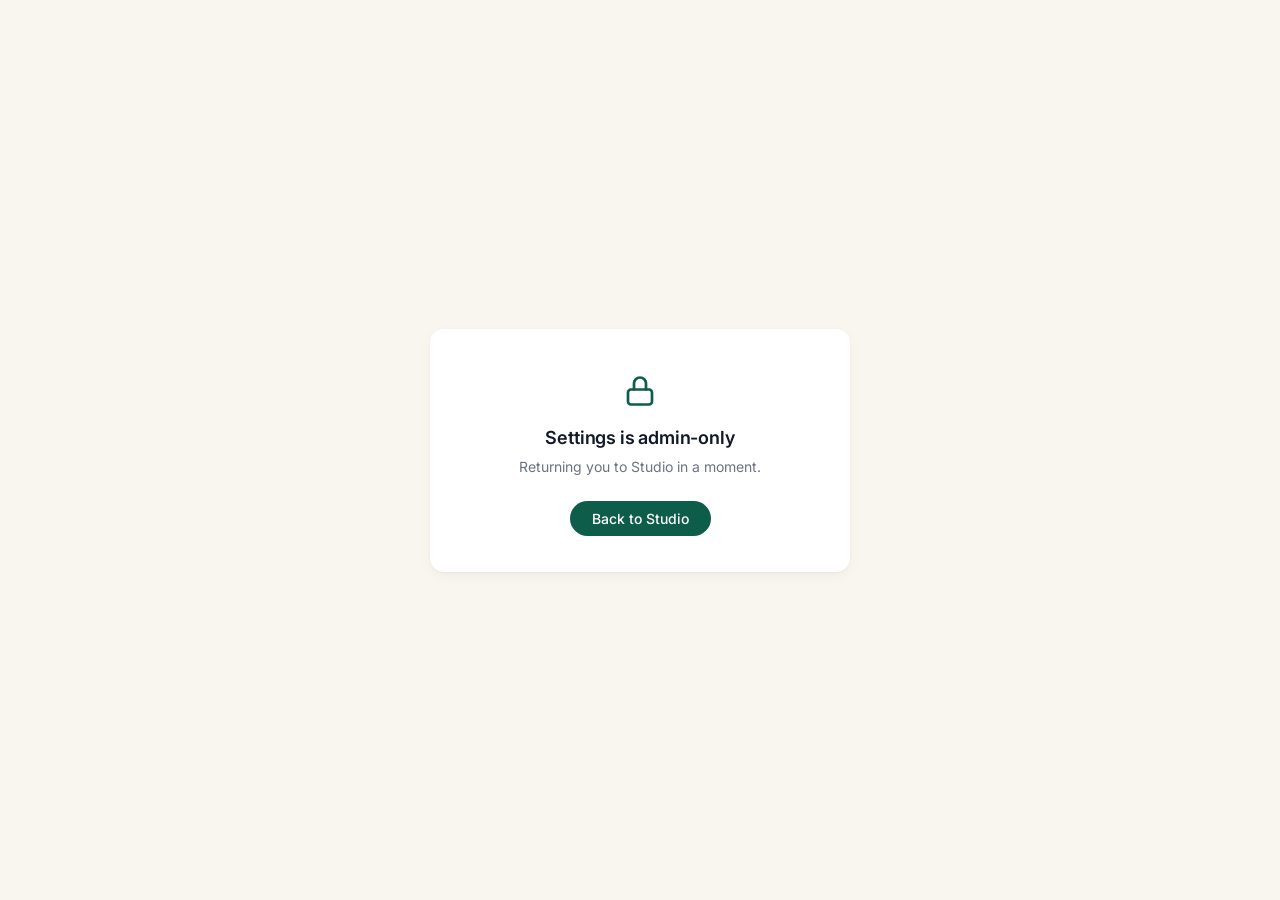
<file: web/auth_required.html>
<!DOCTYPE html>
<html lang="en">
<head>
  <meta charset="UTF-8">
  <meta name="viewport" content="width=device-width, initial-scale=1.0">
  <!-- Auto-bounce back to Studio in 2s. Visible cue + manual button
       below for users who want a beat to read the explanation. -->
  <meta http-equiv="refresh" content="2;url=/">
  <title>Settings — admin only</title>
  <link rel="preconnect" href="https://fonts.googleapis.com">
  <link rel="preconnect" href="https://fonts.gstatic.com" crossorigin>
  <link href="https://fonts.googleapis.com/css2?family=Inter:wght@400;500;600;700&display=swap" rel="stylesheet">
  <style>
    :root {
      --emerald: #0E5C4A;
      --emerald-dark: #094335;
      --bg: #F8F6EF;
      --surface: #FFFFFF;
      --text: #111827;
      --muted: #6B7280;
      --shadow: 0 1px 2px rgba(20, 30, 25, 0.04), 0 4px 14px rgba(20, 30, 25, 0.04);
    }
    * { box-sizing: border-box; }
    html, body { height: 100%; }
    body {
      margin: 0;
      font-family: 'Inter', -apple-system, BlinkMacSystemFont, 'Segoe UI', sans-serif;
      background: var(--bg);
      color: var(--text);
      display: flex;
      align-items: center;
      justify-content: center;
      -webkit-font-smoothing: antialiased;
      padding: 24px;
    }
    .card {
      background: var(--surface);
      border-radius: 14px;
      padding: 44px 40px 36px;
      max-width: 420px;
      width: 100%;
      box-shadow: var(--shadow);
      text-align: center;
    }
    .lock {
      width: 36px;
      height: 36px;
      margin: 0 auto 18px;
      display: block;
      color: var(--emerald);
    }
    h1 {
      font-size: 18px;
      font-weight: 600;
      margin: 0 0 8px;
      letter-spacing: -0.01em;
    }
    p {
      font-size: 14px;
      color: var(--muted);
      margin: 0 0 24px;
      line-height: 1.5;
    }
    a.btn {
      display: inline-block;
      padding: 9px 22px;
      background: var(--emerald);
      color: #fff;
      border-radius: 999px;
      text-decoration: none;
      font-size: 14px;
      font-weight: 500;
      transition: background 0.15s;
    }
    a.btn:hover { background: var(--emerald-dark); }
  </style>
</head>
<body>
  <div class="card">
    <svg class="lock" viewBox="0 0 24 24" fill="none" stroke="currentColor"
         stroke-width="1.8" stroke-linecap="round" stroke-linejoin="round" aria-hidden="true">
      <rect x="4" y="11" width="16" height="10" rx="2"/>
      <path d="M8 11V7a4 4 0 0 1 8 0v4"/>
    </svg>
    <h1>Settings is admin-only</h1>
    <p>Returning you to Studio in a moment.</p>
    <a class="btn" href="/">Back to Studio</a>
  </div>
</body>
</html>
</file>
